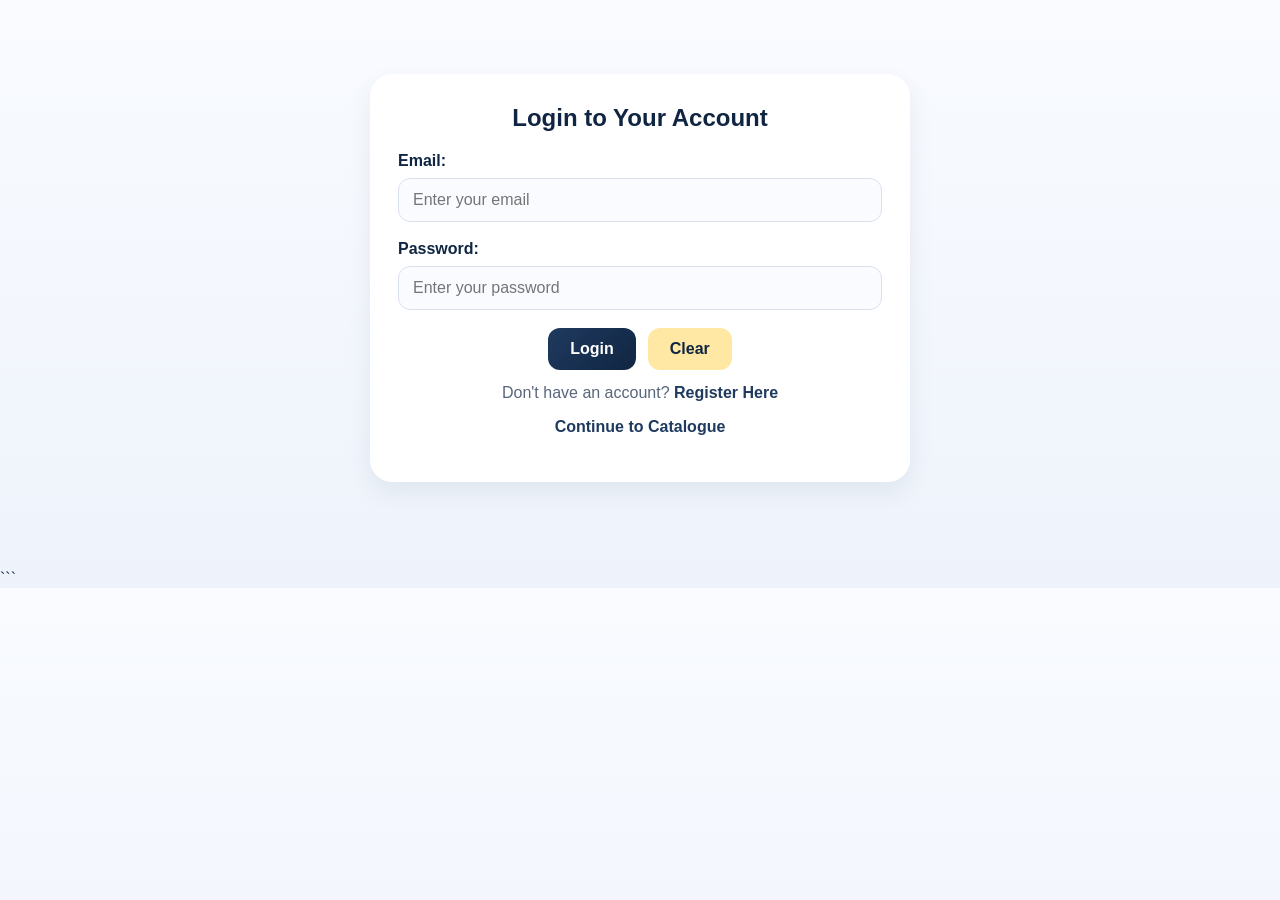
<file: Login.html>
<!DOCTYPE html>
<html lang="en">
<head>
    <meta charset="UTF-8">
    <meta name="viewport" content="width=device-width, initial-scale=1.0">
    <title>Login - Chapterchase Books Store</title>
    <link rel="stylesheet" href="styles.css">
</head>
<body>
    <div class="page-shell">
        <div class="form-card">
            <h2>Login to Your Account</h2>

            <form action="catalogue.html" method="get">
                <div class="field-group">
                    <label for="email">Email:</label>
                    <input type="email" id="email" name="email" placeholder="Enter your email" required>
                </div>

                <div class="field-group">
                    <label for="password">Password:</label>
                    <input type="password" id="password" name="password" placeholder="Enter your password" required>
                </div>

                <div class="form-actions">
                    <button type="submit" class="form-btn">Login</button>
                    <button type="reset" class="secondary-btn">Clear</button>
                </div>
            </form>

            <p class="center-text">
                Don't have an account?
                <a href="registration.html">Register Here</a>
            </p>

            <p class="center-text">
                <a href="catalogue.html">Continue to Catalogue</a>
            </p>
        </div>
    </div>
</body>
</html>
```
</file>
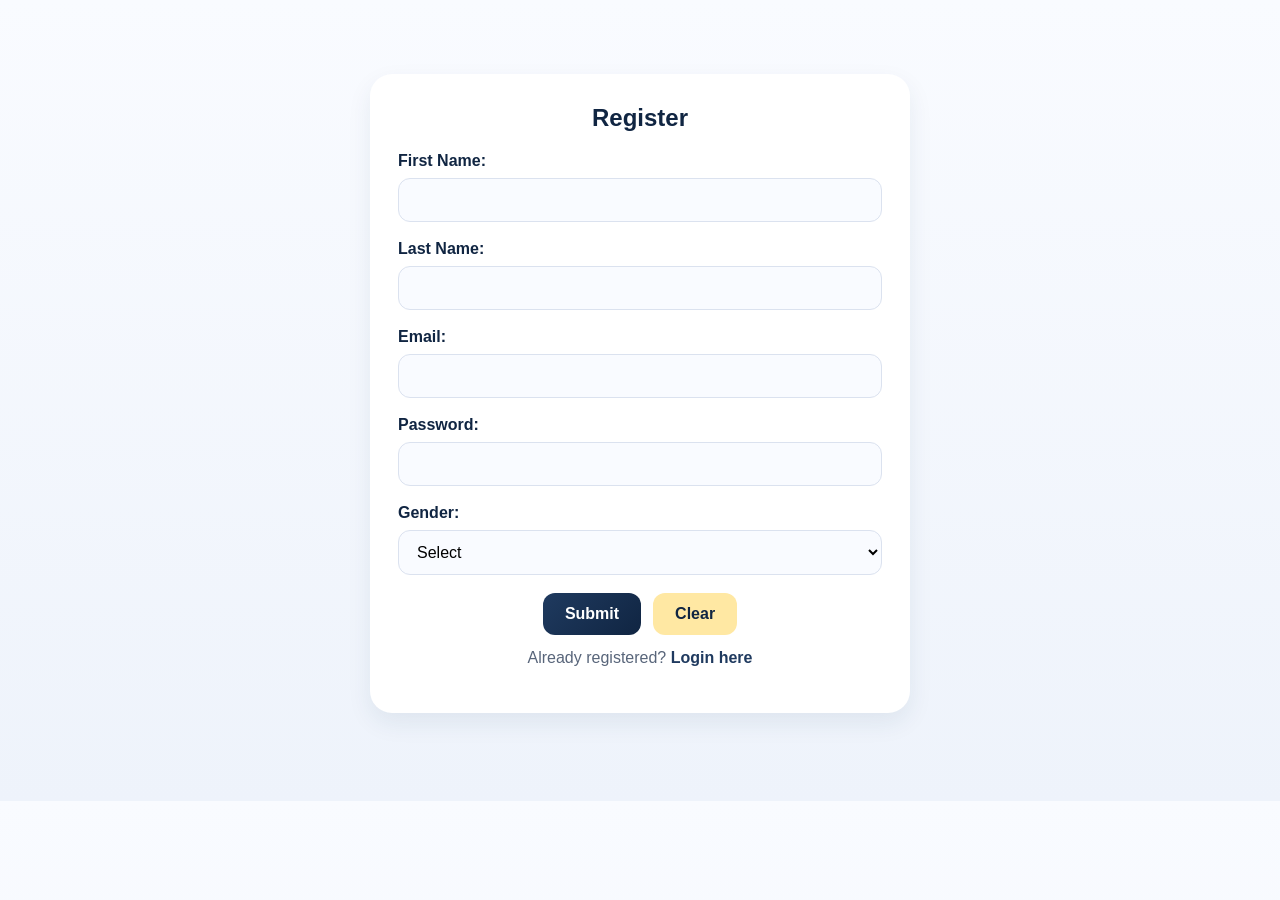
<file: registration.html>
<!DOCTYPE html>
<html lang="en">
<head>
    <meta charset="UTF-8">
    <meta name="viewport" content="width=device-width, initial-scale=1.0">
    <title>Registration Form</title>
    <link rel="stylesheet" href="styles.css">
</head>
<body>
    <div class="page-shell">
        <div class="form-card">
            <h2>Register</h2>
            <form action="Login.html" method="get">
                <div class="field-group">
                    <label for="fname">First Name:</label>
                    <input type="text" id="fname" name="fname" required>
                </div>

                <div class="field-group">
                    <label for="lname">Last Name:</label>
                    <input type="text" id="lname" name="lname" required>
                </div>

                <div class="field-group">
                    <label for="email">Email:</label>
                    <input type="email" id="email" name="email" required>
                </div>

                <div class="field-group">
                    <label for="password">Password:</label>
                    <input type="password" id="password" name="password"
                        pattern="^(?=.*\d)(?=.*[a-zA-Z])(?=.*[^a-zA-Z0-9]).{8,}$"
                        title="Must contain at least one number, one letter, one symbol, and be at least 8 characters long"
                        required>
                </div>

                <div class="field-group">
                    <label for="gender">Gender:</label>
                    <select id="gender" name="gender" required>
                        <option value="">Select</option>
                        <option value="male">Male</option>
                        <option value="female">Female</option>
                        <option value="other">Other</option>
                    </select>
                </div>

                <div class="form-actions">
                    <button type="submit" class="form-btn">Submit</button>
                    <button type="reset" class="secondary-btn">Clear</button>
                </div>
            </form>

            <p class="center-text">
                Already registered? <a href="Login.html">Login here</a>
            </p>
        </div>
    </div>
</body>
</html>
</file>
<file: styles.css>
:root {
    --primary: #1f3a5f;
    --primary-strong: #102542;
    --accent: #f5b700;
    --accent-soft: #ffe8a3;
    --bg: #f4f6fb;
    --card: #ffffff;
    --text: #22304a;
    --muted: #58657a;
    --success: #2e7d32;
    --shadow: rgba(16, 37, 66, 0.18);
}

* { box-sizing: border-box; }

body {
    margin: 0;
    font-family: Arial, Helvetica, sans-serif;
    background: linear-gradient(180deg, #f9fbff, #eef3fb);
    color: var(--text);
}

img { max-width: 100%; display: block; }

a {
    text-decoration: none;
    color: inherit;
}

button, input, select {
    font: inherit;
}

.header {
    background: linear-gradient(135deg, var(--accent), #ffcf40);
    min-height: 90px;
    display: flex;
    align-items: center;
    justify-content: space-between;
    padding: 0 28px;
    box-shadow: 0 8px 18px var(--shadow);
}

.logo {
    display: flex;
    align-items: center;
    gap: 12px;
}

.logo img {
    width: 72px;
    height: 72px;
    border-radius: 12px;
    object-fit: cover;
    box-shadow: 0 6px 12px rgba(0, 0, 0, 0.1);
}

.title {
    flex: 1;
    text-align: center;
    font-size: clamp(1.8rem, 2.5vw, 3rem);
    font-weight: 800;
    letter-spacing: 0.04em;
    color: var(--primary-strong);
}

.menu {
    background: #f2d77a;
    display: flex;
    justify-content: center;
    flex-wrap: wrap;
    gap: 18px;
    padding: 16px 20px;
    border-bottom: 2px solid rgba(17, 35, 63, 0.15);
}

.menu a {
    font-weight: 700;
    color: var(--primary-strong);
    padding: 10px 16px;
    border-radius: 999px;
    transition: 0.2s ease;
}

.menu a:hover {
    background: var(--primary-strong);
    color: white;
}

.main {
    display: flex;
    min-height: 650px;
}

.left {
    width: 220px;
    background: var(--primary);
    padding: 28px 18px;
    display: flex;
    flex-direction: column;
    gap: 14px;
}

.left a {
    display: block;
    padding: 12px 14px;
    background: rgba(255,255,255,0.08);
    color: white;
    border-radius: 12px;
    font-weight: 600;
    transition: 0.2s ease;
}

.left a:hover {
    background: rgba(255,255,255,0.18);
    transform: translateX(2px);
}

.right {
    flex: 1;
    background: linear-gradient(180deg, #eef3fb, #f8fafb);
    padding: 30px;
}

.right iframe {
    width: 100%;
    min-height: 650px;
    border: none;
    background: white;
    border-radius: 18px;
    box-shadow: 0 10px 25px rgba(0, 0, 0, 0.08);
}

.page-shell {
    max-width: 1100px;
    margin: 0 auto;
    padding: 42px 22px 56px;
}

.hero {
    display: grid;
    grid-template-columns: 1.4fr 0.9fr;
    gap: 26px;
    align-items: center;
    margin-bottom: 32px;
}

.hero-card,
.info-card,
.product-card,
.checkout-card,
.form-card {
    background: var(--card);
    border-radius: 22px;
    box-shadow: 0 10px 25px rgba(31, 58, 95, 0.08);
}

.hero-card {
    padding: 36px;
}

.hero-card h1 {
    margin: 0 0 18px;
    font-size: clamp(2rem, 3vw, 3.2rem);
    color: var(--primary-strong);
}

.hero-card p {
    margin: 0 0 22px;
    line-height: 1.7;
    color: var(--muted);
    font-size: 1.02rem;
}

.primary-btn,
.secondary-btn,
.action-btn,
.form-btn {
    display: inline-block;
    border: none;
    border-radius: 12px;
    padding: 12px 22px;
    cursor: pointer;
    font-weight: 700;
    transition: 0.2s ease;
    text-align: center;
}

.primary-btn,
.form-btn {
    background: linear-gradient(135deg, var(--primary), var(--primary-strong));
    color: white;
}

.secondary-btn,
.action-btn {
    background: var(--accent-soft);
    color: var(--primary-strong);
}

.primary-btn:hover,
.secondary-btn:hover,
.action-btn:hover,
.form-btn:hover {
    transform: translateY(-1px);
    filter: brightness(1.03);
}

.feature-tag {
    display: inline-block;
    background: #edf3ff;
    color: var(--primary-strong);
    border-radius: 999px;
    font-size: 0.8rem;
    font-weight: 700;
    padding: 8px 12px;
    margin-bottom: 10px;
}

.hero-visual {
    padding: 24px;
    min-height: 280px;
    background: linear-gradient(135deg, #eaf2ff, #fff4d1);
    display: flex;
    align-items: center;
    justify-content: center;
}

.hero-visual img {
    width: min(100%, 300px);
    border-radius: 18px;
    box-shadow: 0 20px 30px rgba(17, 35, 63, 0.15);
}

.grid {
    display: grid;
    grid-template-columns: repeat(3, minmax(0, 1fr));
    gap: 22px;
    margin-top: 26px;
}

.product-card {
    padding: 18px;
}

.product-card img {
    width: 100%;
    height: 220px;
    object-fit: cover;
    border-radius: 14px;
    margin-bottom: 16px;
}

.product-card h3 {
    margin: 8px 0;
    font-size: 1.2rem;
}

.product-card p {
    margin: 8px 0;
    color: var(--muted);
}

.price-row {
    display: flex;
    justify-content: space-between;
    align-items: center;
    gap: 12px;
    margin-top: 16px;
}

.price-row strong {
    color: var(--primary-strong);
    font-size: 1.2rem;
}

.table-wrap {
    overflow-x: auto;
}

table {
    width: 100%;
    border-collapse: collapse;
    background: var(--card);
    border-radius: 18px;
    overflow: hidden;
    box-shadow: 0 10px 25px rgba(31, 58, 95, 0.08);
}

th, td {
    border: 1px solid #e7ebf3;
    padding: 14px 12px;
    text-align: center;
    vertical-align: middle;
}

th {
    background: #edf4ff;
    color: var(--primary-strong);
}

.cart-summary {
    display: flex;
    justify-content: center;
    gap: 14px;
    margin-top: 24px;
    flex-wrap: wrap;
}

.summary-box {
    background: white;
    border-radius: 16px;
    padding: 18px 24px;
    box-shadow: 0 8px 18px rgba(17, 35, 63, 0.08);
    min-width: 200px;
    text-align: center;
}

.summary-box h3 {
    margin: 0 0 6px;
    color: var(--muted);
    font-size: 0.9rem;
    text-transform: uppercase;
    letter-spacing: 0.05em;
}

.summary-box strong {
    font-size: 1.5rem;
    color: var(--primary-strong);
}

.form-card {
    max-width: 540px;
    margin: 32px auto;
    padding: 30px 28px;
}

.form-card h2 {
    text-align: center;
    margin-top: 0;
    color: var(--primary-strong);
}

.field-group {
    margin-bottom: 18px;
}

.field-group label {
    display: block;
    margin-bottom: 8px;
    font-weight: 700;
    color: var(--primary-strong);
}

.field-group input,
.field-group select {
    width: 100%;
    border: 1px solid #dbe2ef;
    border-radius: 12px;
    padding: 12px 14px;
    background: #f9fbff;
}

.form-actions {
    display: flex;
    justify-content: center;
    gap: 12px;
    margin-top: 18px;
    flex-wrap: wrap;
}

.center-text {
    text-align: center;
    margin-top: 14px;
    color: var(--muted);
}

.center-text a {
    color: var(--primary);
    font-weight: 700;
}

@media (max-width: 900px) {
    .main { flex-direction: column; }
    .left { width: 100%; }
    .hero { grid-template-columns: 1fr; }
    .grid { grid-template-columns: 1fr; }
}

@media (max-width: 560px) {
    .header {
        flex-direction: column;
        justify-content: center;
        padding: 18px 16px;
        gap: 12px;
    }
    .title { text-align: center; }
    .right { padding: 18px; }
    .page-shell { padding-left: 14px; padding-right: 14px; }
}
</file>
